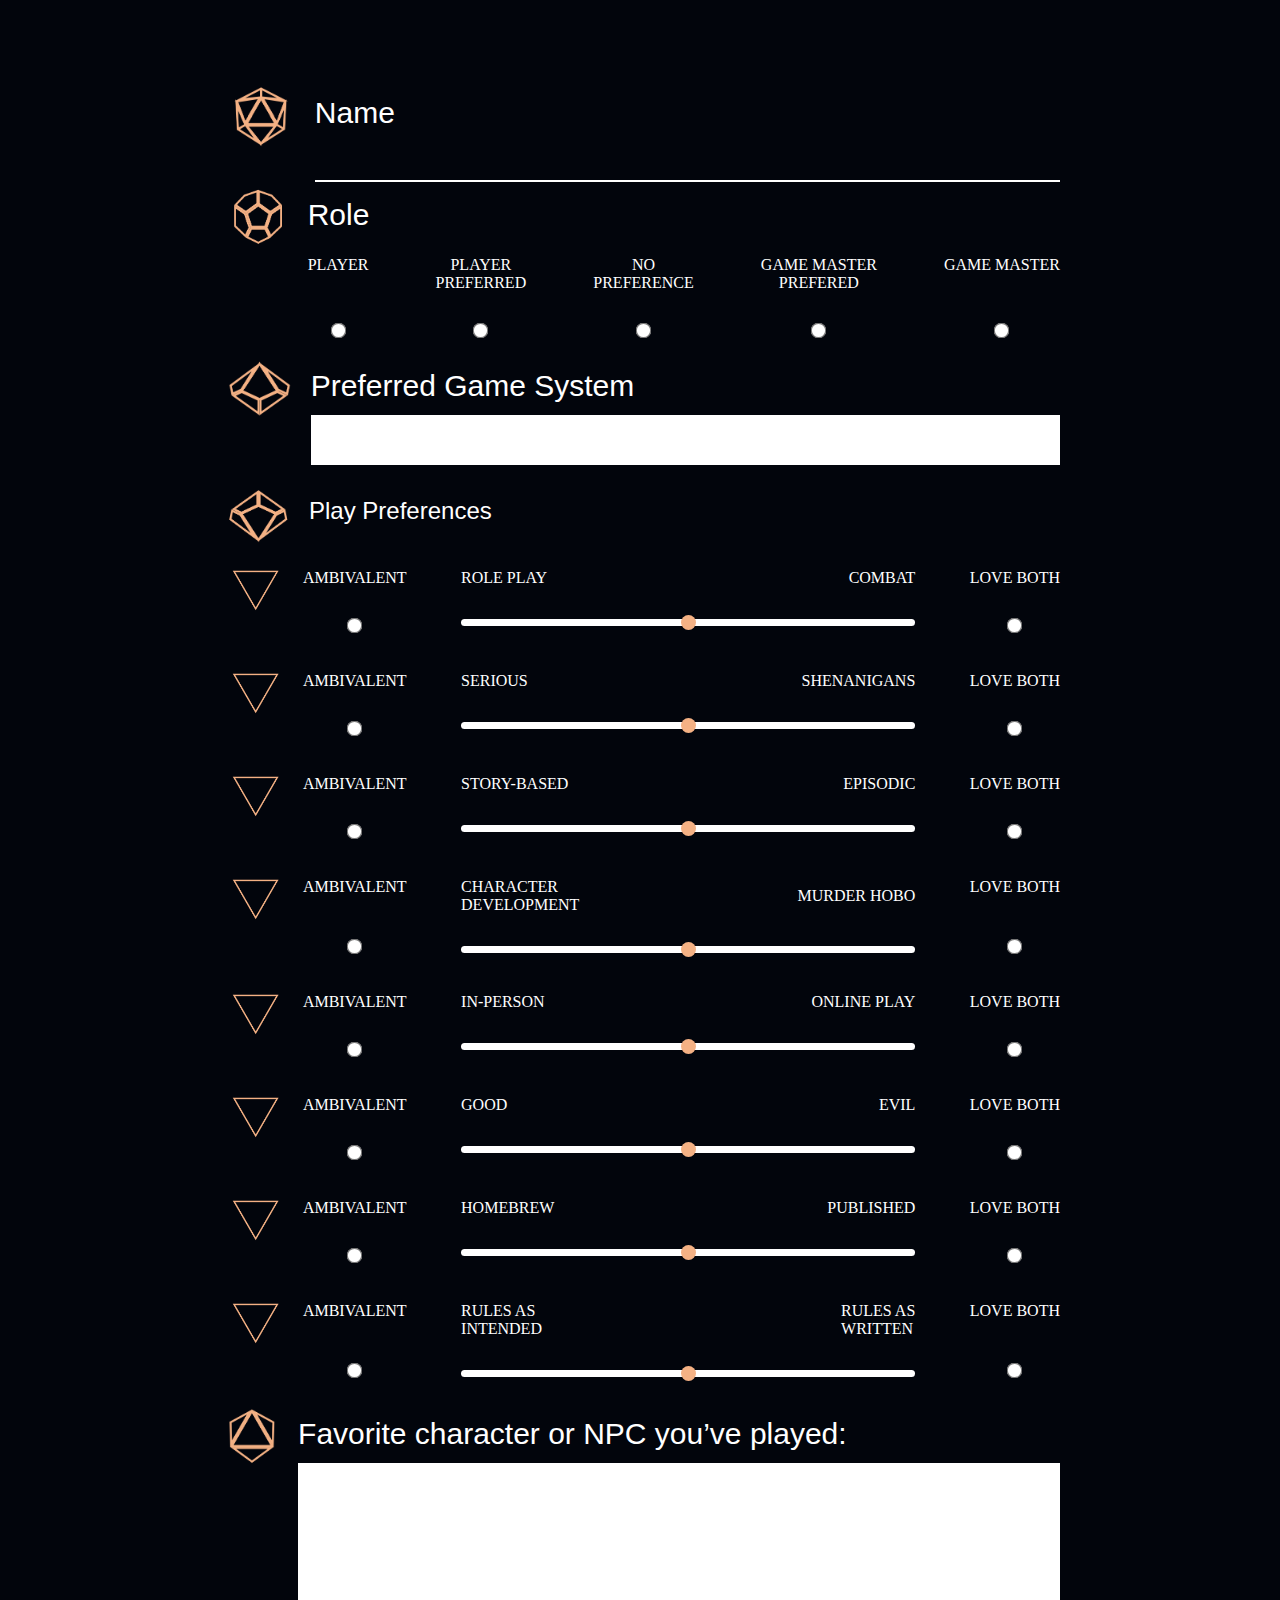
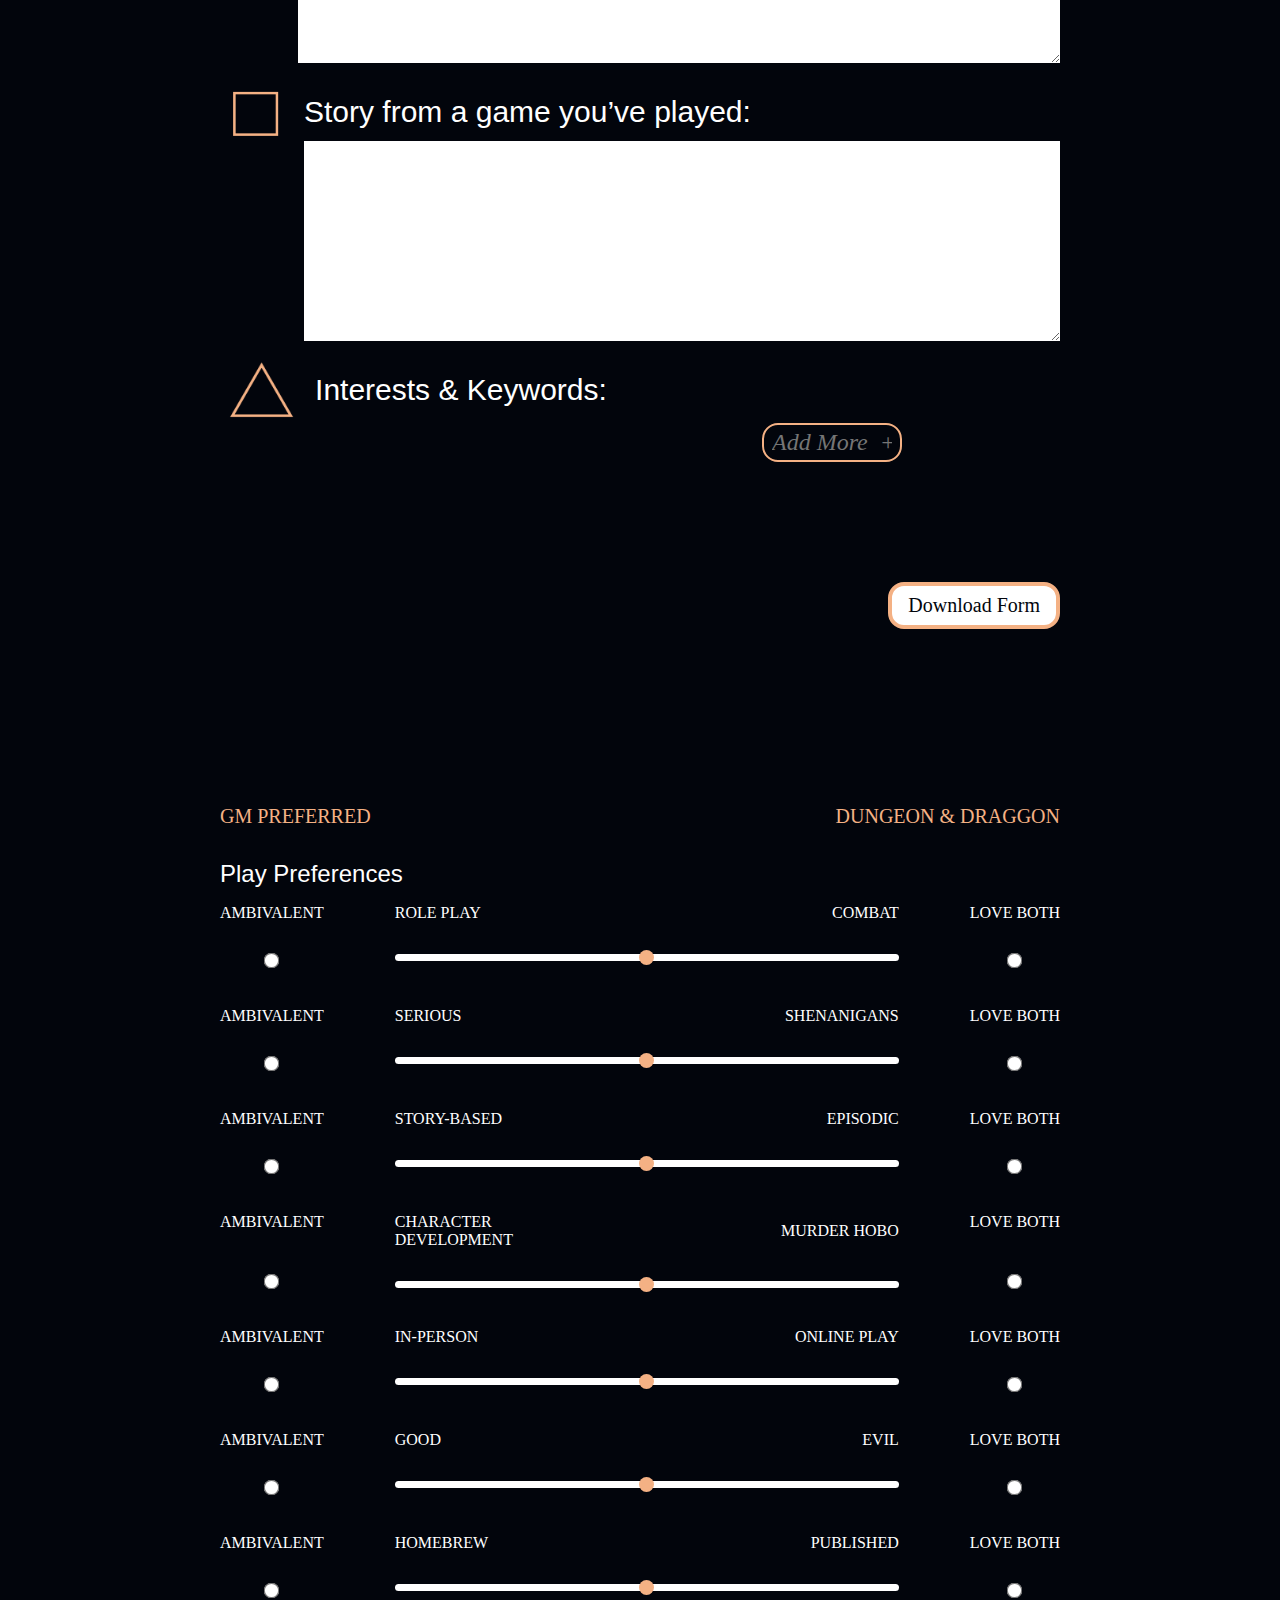
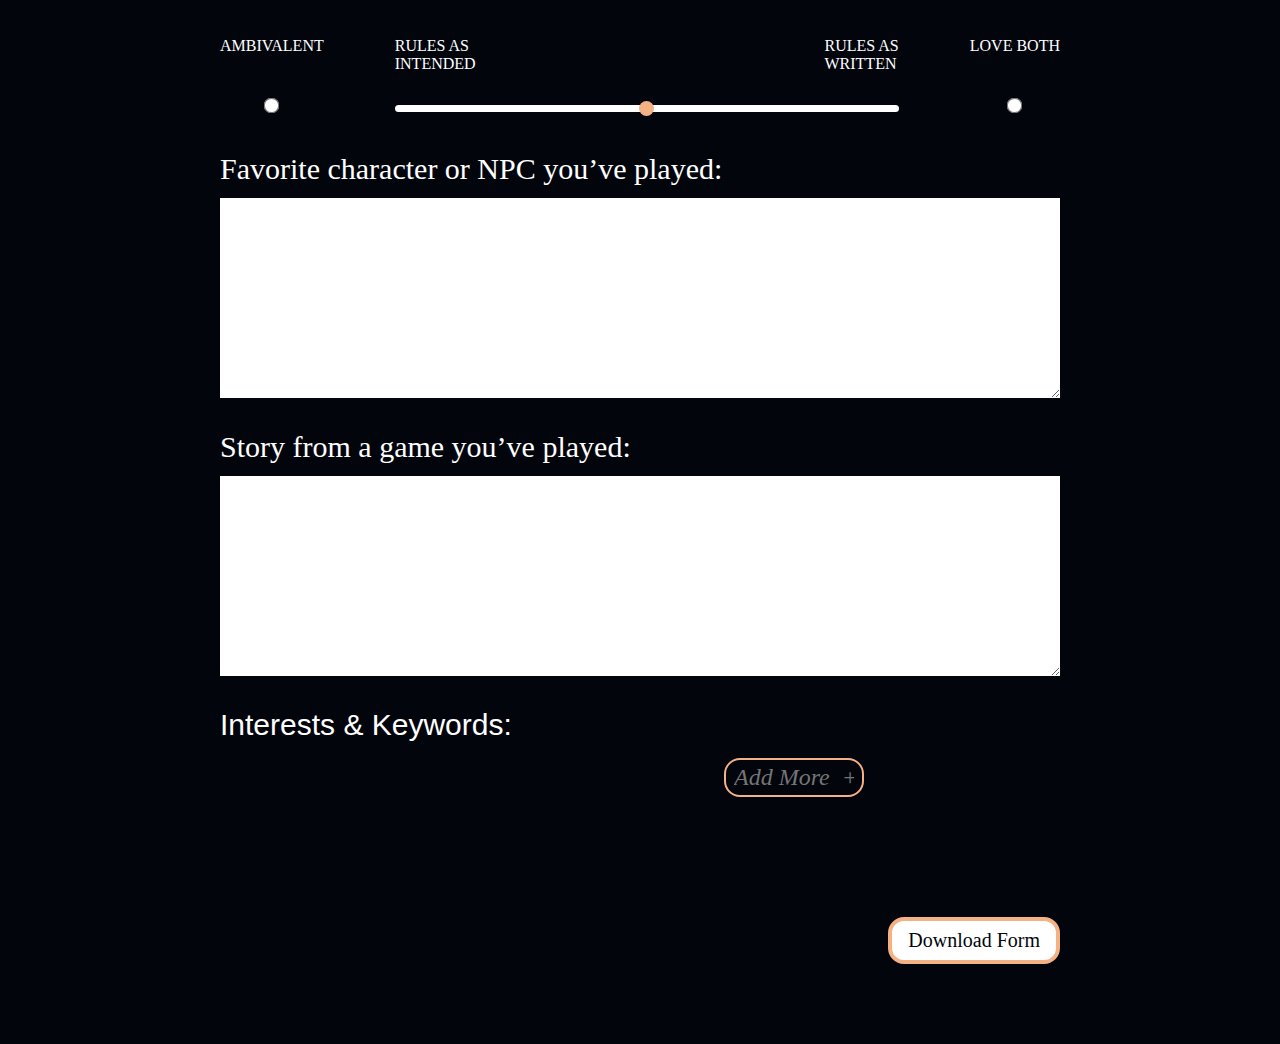
<file: charactersheet.html>
<!DOCTYPE html>
<html lang="en">
<head>
    <meta charset="UTF-8">
    <title>Title</title>
    <link rel="stylesheet" href="style-2.css">

</head>
<body>
<form action="" class="form">
    <div class="form-group">
        <img src="images/diamond-01.png" alt="" class="image-icon">
        <div class="text-input-group">
            <label for="name">Name</label>
            <input type="text" id="name" class="name-input">
        </div>
    </div>

    <div class="form-group">
        <img src="images/mask-01.png" alt="" class="image-icon">
        <div class="radio-input-group">
            <p class="role-para">Role</p>
            <div class="radio-buttons">
                <div>
                    <label for="player">Player</label>
                    <input type="radio" id="player" name="role" value="player">
                </div>
                <div>
                    <label for="player-preferred">Player <br> Preferred</label>
                    <input type="radio" id="player-preferred" name="role" value="player-preferred">
                </div>
                <div>
                    <label for="no-preference">No <br>Preference</label>
                    <input type="radio" id="no-preference" name="role" value="no-preference">
                </div>
                <div>
                    <label for="game-master-prefered">Game Master <br> Prefered</label>
                    <input type="radio" id="game-master-prefered" name="role" value="game-master-prefered">
                </div>
                <div>
                    <label for="game-master">Game Master</label>
                    <input type="radio" id="game-master" name="role" value="game-master">
                </div>
            </div>
        </div>
    </div>

    <div class="form-group game">
        <img src="images/diamond-03.png" alt="" class="image-icon">
        <div class="text-input-group-2">
            <label for="preferred-game-system">Preferred Game System</label>
            <input type="text" id="preferred-game-system" class="game-input">
        </div>
    </div>

    <div class="form-group game play-preferences">
        <img src="images/diamond-04.png" alt="" class="image-icon">
        <div class="text-input-group-2">
            <p class="preferences">Play Preferences</p>
        </div>
        <!--        <img src="images/dragon2.png" alt="" class="dragon-image-2">-->
    </div>

    <div class="form-group roleplay">
        <img src="images/triangle.png" alt="" class="image-icon">
        <div class="radio-input-group">
            <div class="radio-buttons">
                <div>
                    <label for="ambivalent1">Ambivalent</label>
                    <input type="radio" id="ambivalent1" name="roleplay-serious" value="ambivalent">
                </div>

                <div class="meter">
                    <label for="meter-1">
                        <span class="span-one">Role Play</span>
                        <span class="span-two">Combat</span>
                    </label>
                    <input type="range" min="1" max="7" id="meter-1" class="slider">
                </div>

                <div>
                    <label for="love-both1">Love Both</label>
                    <input type="radio" id="love-both1" name="roleplay-serious" value="love-both">
                </div>
            </div>
        </div>
    </div>
    <div class="form-group serious">
        <img src="images/triangle.png" alt="" class="image-icon">
        <div class="radio-input-group">
            <div class="radio-buttons">
                <div>
                    <label for="ambivalent2">Ambivalent</label>
                    <input type="radio" id="ambivalent2" name="serious-shenanigans" value="ambivalent">
                </div>

                <div class="meter">
                    <label for="meter-2">
                        <span class="span-one">Serious</span>
                        <span class="span-two">Shenanigans</span>
                    </label>
                    <input type="range" min="1" max="7" id="meter-2" class="slider">
                </div>

                <div>
                    <label for="love-both2">Love Both</label>
                    <input type="radio" id="love-both2" name="serious-shenanigans" value="love-both">
                </div>
            </div>
        </div>
    </div>
    <div class="form-group story-based story-based-container">
        <img src="images/triangle.png" alt="" class="image-icon">
        <div class="radio-input-group">
            <div class="radio-buttons">
                <div>
                    <label for="ambivalent3">Ambivalent</label>
                    <input type="radio" id="ambivalent3" name="storybased-episodic" value="ambivalent">
                </div>

                <div class="meter">
                    <label for="meter-3">
                        <span class="span-one">Story-Based</span>
                        <span class="span-two">Episodic</span>
                    </label>
                    <input type="range" min="1" max="7" id="meter-3" class="slider">
                </div>

                <div>
                    <label for="love-both3">Love Both</label>
                    <input type="radio" id="love-both3" name="storybased-episodic" value="love-both">
                </div>
            </div>
        </div>
        <!--        <img src="images/alchemy.png" alt="" class="alchemy">-->
    </div>
    <div class="form-group character">
        <img src="images/triangle.png" alt="" class="image-icon">
        <div class="radio-input-group">
            <div class="radio-buttons">
                <div>
                    <label for="ambivalent4">Ambivalent</label>
                    <input type="radio" id="ambivalent4" name="character-murder" value="ambivalent">
                </div>

                <div class="meter">
                    <label for="meter-4">
                        <span class="span-one">Character <br> Development</span>
                        <span class="span-two">Murder Hobo</span>
                    </label>
                    <input type="range" min="1" max="7" id="meter-4" class="slider">
                </div>

                <div>
                    <label for="love-both4">Love Both</label>
                    <input type="radio" id="love-both4" name="character-murder" value="love-both">
                </div>
            </div>
        </div>
    </div>

    <div class="form-group in-person">
        <img src="images/triangle.png" alt="" class="image-icon">
        <div class="radio-input-group">
            <div class="radio-buttons">
                <div>
                    <label for="ambivalent5">Ambivalent</label>
                    <input type="radio" id="ambivalent5" name="inperson-online" value="ambivalent">
                </div>

                <div class="meter">
                    <label for="meter-5">
                        <span class="span-one">In-Person</span>
                        <span class="span-two">Online Play</span>
                    </label>
                    <input type="range" min="1" max="7" id="meter-5" class="slider">
                </div>

                <div>
                    <label for="love-both5">Love Both</label>
                    <input type="radio" id="love-both5" name="inperson-online" value="love-both">
                </div>
            </div>
        </div>
    </div>
    <div class="form-group good">
        <img src="images/triangle.png" alt="" class="image-icon">
        <div class="radio-input-group">
            <div class="radio-buttons">
                <div>
                    <label for="ambivalent6">Ambivalent</label>
                    <input type="radio" id="ambivalent6" name="good-evil" value="ambivalent">
                </div>

                <div class="meter">
                    <label for="meter-6">
                        <span class="span-one">Good</span>
                        <span class="span-two">Evil</span>
                    </label>
                    <input type="range" min="1" max="7" id="meter-6" class="slider">
                </div>

                <div>
                    <label for="love-both6">Love Both</label>
                    <input type="radio" id="love-both6" name="good-evil" value="love-both">
                </div>
            </div>
        </div>
    </div>
    <div class="form-group homebrew">
        <img src="images/triangle.png" alt="" class="image-icon">
        <div class="radio-input-group">
            <div class="radio-buttons">
                <div>
                    <label for="ambivalent7">Ambivalent</label>
                    <input type="radio" id="ambivalent7" name="homebrew-published" value="ambivalent">
                </div>

                <div class="meter">
                    <label for="meter-7">
                        <span class="span-one">Homebrew</span>
                        <span class="span-two">Published</span>
                    </label>
                    <input type="range" min="1" max="7" id="meter-7" class="slider">
                </div>

                <div>
                    <label for="love-both7">Love Both</label>
                    <input type="radio" id="love-both7" name="homebrew-published" value="love-both">
                </div>
            </div>
        </div>
    </div>
    <div class="form-group rules">
        <img src="images/triangle.png" alt="" class="image-icon">
        <div class="radio-input-group">
            <div class="radio-buttons">
                <div>
                    <label for="ambivalent8">Ambivalent</label>
                    <input type="radio" id="ambivalent8" name="rule" value="ambivalent">
                </div>

                <div class="meter">
                    <label for="meter-8">
                        <span class="span-one">Rules as <br> Intended</span>
                        <span class="span-two">Rules as <br> Written</span>
                    </label>
                    <input type="range" min="1" max="7" id="meter-8" class="slider">
                </div>

                <div>
                    <label for="love-both8">Love Both</label>
                    <input type="radio" id="love-both8" name="rule" value="love-both">
                </div>
            </div>
        </div>
    </div>


    <div class="form-group npc fav-character">
        <img src="images/diamond-5.png" alt="" class="image-icon">
        <div class="textarea-group">
            <label for="npc">Favorite character or NPC you’ve played:</label>
            <textarea name="npc" id="npc" class="textarea"></textarea>
        </div>
        <!--        <img src="images/dragon1.png" alt="" class="dragon-image">-->
    </div>
    <div class="form-group npc">
        <img src="images/square.png" alt="" class="image-icon">
        <div class="textarea-group">
            <label for="story">Story from a game you’ve played:</label>
            <textarea name="story" id="story" class="textarea"></textarea>
        </div>
    </div>

    <div class="form-group npc">
        <img src="images/triangle-2.png" alt="" class="image-icon">
        <div class="textarea-group">
            <label for="story">Interests & Keywords:</label>
            <div class="bottom-container">
                <div class="body">

                </div>
                <div class="add-more-block"><input type="text" id="input" class="add-more-input" placeholder="Add More  +">
                    <!--                    <button class="display-none" id="btn">Submit</button>-->
                </div>

            </div>
        </div>
    </div>
    <div class="form-group npc download-div">
        <!--        <button id="btn" class="download-btn"><span>Download Form</span> <span class="arrow">&darr;</span></button>-->
        <span id="btn" class="download-btn">Download Form</span>
    </div>
    <!--    <button id="btn" class="download-btn">Download Form</button>-->



</form>

<div class="container">
    <div>
        <div class="text-input-group">
<!--            <label for="name">Name</label>-->
<!--            <input type="text" id="name" class="name-input">-->
            <p id="name-para">Caleb Hager</p>
        </div>
        <div class="text-input-group-flex">
            <p id="role-para">GM Preferred</p>
            <p id="game-para">Dungeon & Draggon</p>
        </div>
    </div>

  <!--  <div class="form-group">
        <div class="radio-input-group">
            <p class="role-para">Role</p>
            <div class="radio-buttons">
                <div>
                    <label for="player">Player</label>
                    <input type="radio" id="player" name="role" value="player">
                </div>
                <div>
                    <label for="player-preferred">Player <br> Preferred</label>
                    <input type="radio" id="player-preferred" name="role" value="player-preferred">
                </div>
                <div>
                    <label for="no-preference">No <br>Preference</label>
                    <input type="radio" id="no-preference" name="role" value="no-preference">
                </div>
                <div>
                    <label for="game-master-prefered">Game Master <br> Prefered</label>
                    <input type="radio" id="game-master-prefered" name="role" value="game-master-prefered">
                </div>
                <div>
                    <label for="game-master">Game Master</label>
                    <input type="radio" id="game-master" name="role" value="game-master">
                </div>
            </div>
        </div>
    </div>-->

   <!-- <div class="form-group game">
        <div class="text-input-group-2">
            <label for="preferred-game-system">Preferred Game System</label>
            <input type="text" id="preferred-game-system" class="game-input">
        </div>
    </div>-->

    <div class="form-group game play-preferences">
        <div class="text-input-group-2">
            <p class="preferences">Play Preferences</p>
        </div>
    </div>

    <div class="form-group roleplay">
        <div class="radio-input-group">
            <div class="radio-buttons">
                <div>
                    <label for="ambivalent1">Ambivalent</label>
                    <input type="radio" id="ambivalent1b" name="roleplay-serious-b" value="ambivalent">
                </div>

                <div class="meter">
                    <label for="meter-1">
                        <span class="span-one">Role Play</span>
                        <span class="span-two">Combat</span>
                    </label>
                    <input type="range" min="1" max="7" id="meter-1b" class="slider">
                </div>

                <div>
                    <label for="love-both1">Love Both</label>
                    <input type="radio" id="love-both1b" name="roleplay-serious-b" value="love-both">
                </div>
            </div>
        </div>
    </div>
    <div class="form-group serious">
        <div class="radio-input-group">
            <div class="radio-buttons">
                <div>
                    <label for="ambivalent2">Ambivalent</label>
                    <input type="radio" id="ambivalent2b" name="serious-shenanigans-b" value="ambivalent">
                </div>

                <div class="meter">
                    <label for="meter-2">
                        <span class="span-one">Serious</span>
                        <span class="span-two">Shenanigans</span>
                    </label>
                    <input type="range" min="1" max="7" id="meter-2b" class="slider">
                </div>

                <div>
                    <label for="love-both2">Love Both</label>
                    <input type="radio" id="love-both2b" name="serious-shenanigans-b" value="love-both">
                </div>
            </div>
        </div>
    </div>
    <div class="form-group story-based story-based-container">
        <div class="radio-input-group">
            <div class="radio-buttons">
                <div>
                    <label for="ambivalent3">Ambivalent</label>
                    <input type="radio" id="ambivalent3b" name="storybased-episodic-b" value="ambivalent">
                </div>
                <div class="meter">
                    <label for="meter-3">
                        <span class="span-one">Story-Based</span>
                        <span class="span-two">Episodic</span>
                    </label>
                    <input type="range" min="1" max="7" id="meter-3b" class="slider">
                </div>

                <div>
                    <label for="love-both3">Love Both</label>
                    <input type="radio" id="love-both3b" name="storybased-episodic-b" value="love-both">
                </div>
            </div>
        </div>
    </div>
    <div class="form-group character">
        <div class="radio-input-group">
            <div class="radio-buttons">
                <div>
                    <label for="ambivalent4">Ambivalent</label>
                    <input type="radio" id="ambivalent4b" name="character-murder-b" value="ambivalent">
                </div>

                <div class="meter">
                    <label for="meter-4b">
                        <span class="span-one">Character <br> Development</span>
                        <span class="span-two">Murder Hobo</span>
                    </label>
                    <input type="range" min="1" max="7" id="meter-4b" class="slider">
                </div>

                <div>
                    <label for="love-both4">Love Both</label>
                    <input type="radio" id="love-both4b" name="character-murder-b" value="love-both">
                </div>
            </div>
        </div>
    </div>
    <div class="form-group in-person">
        <div class="radio-input-group">
            <div class="radio-buttons">
                <div>
                    <label for="ambivalent5b">Ambivalent</label>
                    <input type="radio" id="ambivalent5b" name="inperson-online-b" value="ambivalent">
                </div>

                <div class="meter">
                    <label for="meter-5b">
                        <span class="span-one">In-Person</span>
                        <span class="span-two">Online Play</span>
                    </label>
                    <input type="range" min="1" max="7" id="meter-5b" class="slider">
                </div>

                <div>
                    <label for="love-both5b">Love Both</label>
                    <input type="radio" id="love-both5b" name="inperson-online-b" value="love-both">
                </div>
            </div>
        </div>
    </div>
    <div class="form-group good">
        <div class="radio-input-group">
            <div class="radio-buttons">
                <div>
                    <label for="ambivalent6b">Ambivalent</label>
                    <input type="radio" id="ambivalent6b" name="good-evil-b" value="ambivalent">
                </div>

                <div class="meter">
                    <label for="meter-6b">
                        <span class="span-one">Good</span>
                        <span class="span-two">Evil</span>
                    </label>
                    <input type="range" min="1" max="7" id="meter-6b" class="slider">
                </div>

                <div>
                    <label for="love-both6">Love Both</label>
                    <input type="radio" id="love-both6b" name="good-evil-b" value="love-both">
                </div>
            </div>
        </div>
    </div>
    <div class="form-group homebrew">
        <div class="radio-input-group">
            <div class="radio-buttons">
                <div>
                    <label for="ambivalent7b">Ambivalent</label>
                    <input type="radio" id="ambivalent7b" name="homebrew-published-b" value="ambivalent">
                </div>

                <div class="meter">
                    <label for="meter-7b">
                        <span class="span-one">Homebrew</span>
                        <span class="span-two">Published</span>
                    </label>
                    <input type="range" min="1" max="7" id="meter-7b" class="slider">
                </div>

                <div>
                    <label for="love-both7">Love Both</label>
                    <input type="radio" id="love-both7b" name="homebrew-published-b" value="love-both">
                </div>
            </div>
        </div>
    </div>
    <div class="form-group rules">
        <div class="radio-input-group">
            <div class="radio-buttons">
                <div>
                    <label for="ambivalent8b">Ambivalent</label>
                    <input type="radio" id="ambivalent8b" name="rule-b" value="ambivalent">
                </div>

                <div class="meter">
                    <label for="meter-8b">
                        <span class="span-one">Rules as <br> Intended</span>
                        <span class="span-two">Rules as <br> Written</span>
                    </label>
                    <input type="range" min="1" max="7" id="meter-8b" class="slider">
                </div>

                <div>
                    <label for="love-both8b">Love Both</label>
                    <input type="radio" id="love-both8b" name="rule-b" value="love-both">
                </div>
            </div>
        </div>
    </div>


    <div class="form-group npc fav-character">
        <div class="textarea-group">
            <label for="npcb">Favorite character or NPC you’ve played:</label>
            <textarea name="npc" id="npcb" class="textarea"></textarea>
        </div>
<!--        <img src="images/dragon1.png" alt="" class="dragon-image">-->
    </div>
    <div class="form-group npc">
        <div class="textarea-group">
            <label for="storyb">Story from a game you’ve played:</label>
            <textarea name="story" id="storyb" class="textarea"></textarea>
        </div>
    </div>

    <div class="form-group npc">
        <div class="textarea-group">
            <label for="story">Interests & Keywords:</label>
            <div class="bottom-container">
                <div class="body">

                </div>
                <div class="add-more-block"><input type="text" id="input-b" class="add-more-input" placeholder="Add More  +">
                    <!--                    <button class="display-none" id="btn">Submit</button>-->
                </div>

            </div>
        </div>
    </div>
    <div class="form-group npc download-div">
        <span id="btn-b" class="download-btn">Download Form</span>
    </div>

</div>

<script src="newpage.js"></script>
</body>
</html>
</file>
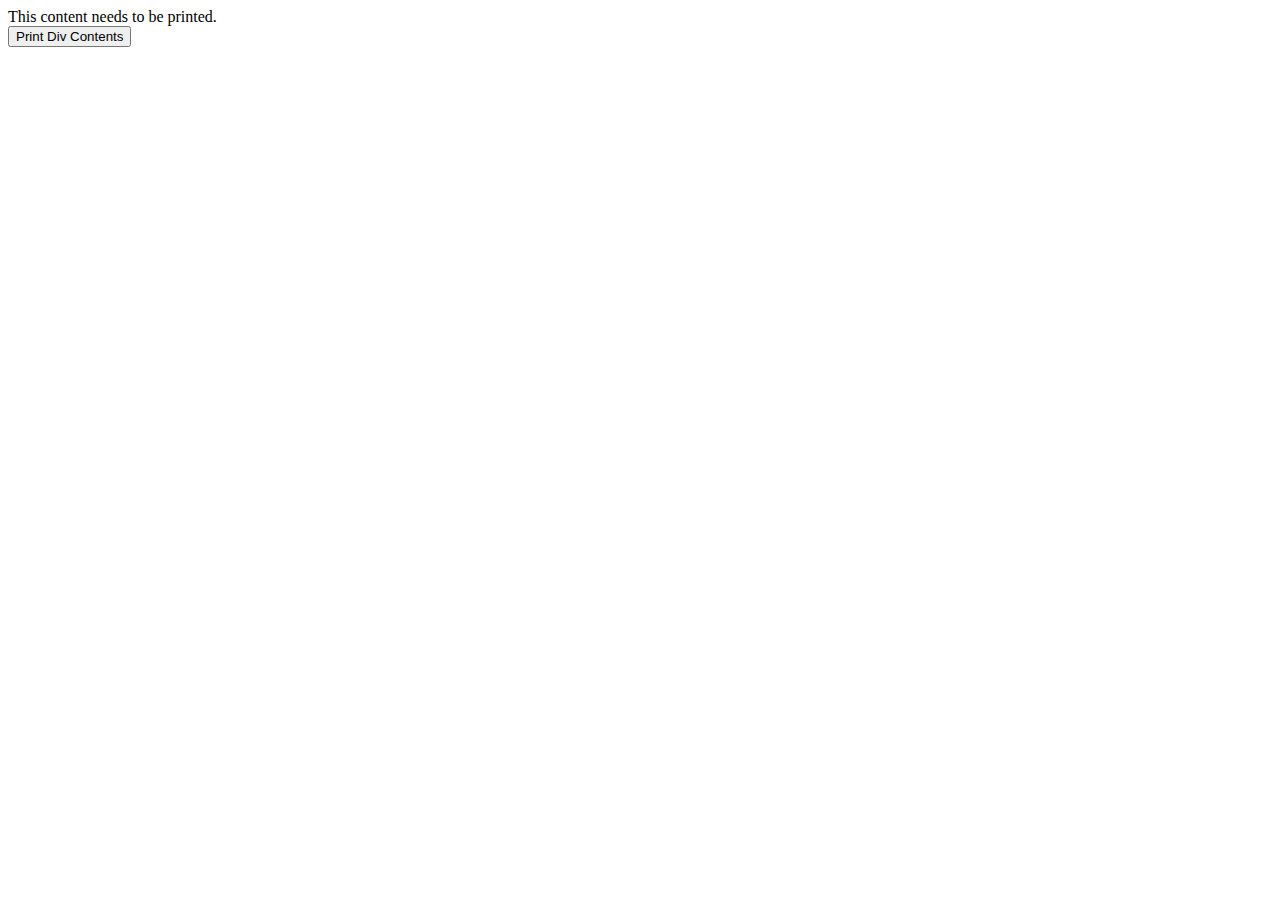
<file: print.html>
<html>
<head>
  <title></title>
  <script type="text/javascript" src="http://ajax.googleapis.com/ajax/libs/jquery/1.8.3/jquery.min.js"></script>
  <script type="text/javascript">
    $("#btnPrint").live("click", function () {
      var divContents = $("#dvContainer").html();
      var printWindow = window.open('', '', 'height=400,width=800');
      printWindow.document.write('<html><head><title>DIV Contents</title>');
      printWindow.document.write('</head><body >');
      printWindow.document.write(divContents);
      printWindow.document.write('</body></html>');
      printWindow.document.close();
      printWindow.print();
    });
  </script>
</head>
<body>
<form id="form1">
  <div id="dvContainer">
    This content needs to be printed.
  </div>
  <input type="button" value="Print Div Contents" id="btnPrint" />
</form>
</body>
</html>
</file>
<file: style-2.css>
@charset "UTF-8";

* {
    margin: 0;
    padding: 0;
    box-sizing: border-box;
}

html, body {
    max-width: 100%;
    overflow-x: hidden;
}

body {
    background-color: #02050c;
    color: #fff;
    font-size: 30px;
    margin: 0;
    padding: 0;
    /*padding: 40px;*/
}

.header {
    /*display: none;*/
    /*color: #f4b184;*/
    max-width: 1100px;
    margin: 0 auto;
    /*padding:0 80px;*/

}

.hero-image {
    display: block;
    width: 100%;
}

.add-more-container {
    background-color: #02050c;
    /*max-width: 1200px;*/
    max-width: 1000px;
    margin: 0 auto;
    padding: 80px;

}

.form {
    /*background-color: #02050c;*/
    /*max-width: 1200px;*/
    max-width: 1000px;
    margin: 0 auto;
    padding: 80px;
}

.container {
    max-width: 1000px;
    margin: 0 auto;
    padding: 80px;
}

.form-group {
    display: flex;
    gap: 12px;
    /*margin-bottom: 40px;*/
}



.image-icon {
    /*height: 64px;*/
    height: 72px;
}

.form-group div {
  /*  width: 100%;
    padding-top: 16px;*/
}

.text-input-group {
    width: 100%;
    padding-top: 16px;
}

.text-input-group-flex {
    display: flex;
    justify-content: space-between;
    color: #f4b184;
    text-transform: uppercase;
    font-size: 20px;
}

#name-para {
    font-family: sans-serif;
    font-size: 30px;
    font-weight: bold;
}
#role-para {

}
#game-para {

}

label[for="name"] {
    display: block;
    font-family: sans-serif;
}

.name-input {
    display: block;
    /*width: 50%;*/
    width: 100%;
    padding: 8px 4px;
    border: 0;
    outline: 0;
    border-bottom: 2px solid #fff;
    background-color: #02050c;
    color: inherit;
    font-size: inherit;
    font-family: inherit;
}



.text-input-group-2 {
    width: 100%;
    padding-top: 16px;
    /*margin-top: 16px;*/
}

.game {
    margin-top: 16px;
}

.game-input {
    display: block;
    /*width: 50%;*/
    width: 100%;
    padding: 8px 8px;
    margin-top: 12px;
    border: 0;
    outline: 0;
    /*border-bottom: 2px solid #fff;*/
    /*background-color: #02050c;*/
    /*color: inherit;*/
    font-size: inherit;
    font-family: inherit;
}

.role-para {
    margin: 0;
    margin-bottom: 24px;
    font-family: sans-serif;
}

.preferences {
    margin: 0;
    font-family: sans-serif;
    font-size: 24px;
}

label[for="preferred-game-system"] {
    font-family: sans-serif;
}
label[for="npc"] {
    font-family: sans-serif;
}
label[for="story"] {
    font-family: sans-serif;
}

.radio-buttons {
    display: flex;
    /*font-size: 20px;*/
    /*font-size: 18px;*/
    font-size: 16px;
    /*gap: 12px;*/
    /*gap: 32px;*/
    justify-content: space-between;
    /*align-items: center;*/
    /*text-align: center;*/
    text-transform: uppercase;
}

.radio-buttons div {
    display: flex;
    flex-direction: column;
    gap: 32px;
    /*justify-content: space-between;*/
    align-items: center;
    text-align: center;
}

.radio-input-group {
    width: 100%;
    padding-top: 16px;
}


input[type=radio] {
    /*width: 100%;*/
    /*height: 24px;*/
    display: block;
    box-shadow: none !important;
    transform: scale(1.2);
    accent-color: #f4b184;
    margin-top: auto;
}

.meter label {
    display: flex;
    justify-content: space-between;
    align-items: center;
    width: 100%;
    text-align: left;
}

.span-one {

}

.span-two {
    margin-left: auto;
}

.meter {
    /*flex-basis: 50%;*/
    flex-basis: 60%;
}

input[type="range"] {
  /*  width: 100%;

    accent-color: #f4b184;

    appearance: none;
    border-radius: 10px;

   height: 10px;
    cursor: pointer;*/

}

.slider {
    -webkit-appearance: none;
    width: 100%;
    height: 7px;
    border-radius: 10px;
    background-color: #fff;
    outline: none;
    /*opacity: 0.7;*/
    -webkit-transition: .2s;
    transition: opacity .2s;
}


.slider::-webkit-slider-thumb {
    -webkit-appearance: none;
    appearance: none;
    width: 15px;
    height: 15px;
    border-radius: 50%;
    background: #f4b184;
    cursor: pointer;
}

.slider::-moz-range-thumb {
    width: 15px;
    height: 15px;
    border-radius: 50%;
    background: #f4b184;
    cursor: pointer;
}

.roleplay {
    /*margin-bottom: 80px;*/
    margin-bottom: 24px;
}

.serious {
    /*margin-bottom: 80px;*/
    margin-bottom: 24px;
}

.story-based {
    /*margin-bottom: 80px;*/
    margin-bottom: 24px;
}
.character {
    /*margin-bottom: 80px;*/
    margin-bottom: 24px;
}
.in-person {
    /*margin-bottom: 80px;*/
    margin-bottom: 24px;
}
.good {
    /*margin-bottom: 80px;*/
    margin-bottom: 24px;
}
.homebrew {
    /*margin-bottom: 80px;*/
    margin-bottom: 24px;
}
.rules {
    /*margin-bottom: 80px;*/
    margin-bottom: 24px;
}



.textarea-group {
    width: 100%;
    padding-top: 16px;
    /*margin-top: 16px;*/
}

.npc {
    margin-top: 16px;
}

.textarea {
    display: block;
    /*width: 50%;*/
    width: 100%;
    height: 200px;
    padding: 8px 8px;
    margin-top: 12px;
    border: 0;
    outline: 0;
    /*border-bottom: 2px solid #fff;*/
    /*background-color: #02050c;*/
    /*color: inherit;*/
    font-size: inherit;
    font-family: inherit;
}

.span-add-more {
    padding: 16px;
}

.ion-icon {
    color: darkred;
}

.delete {
    /*color: red;*/
    /*font-weight: bold;*/
    /*display: flex;*/
    transition: all .3s;
    text-transform: uppercase;
    font-size: 24px;
}

.para-flex {
    /*display: flex;*/
    display: inline-block;
    padding-right: 24px;
    margin-bottom: 16px;
    padding-top: 0;
    line-height: 1;
    margin-top: 0;
    transition: all .3s;
}

div {
    /*display: flex;*/
}

/*.delete:hover::after {*/
.delete::after {
    /*content: "X";*/
    content: "⮾";
    color: #f4b184;
    cursor: pointer;
    font-size: 20px;
    vertical-align: super;
    font-weight: bold;
}

.delete:hover::before {
   /* content: "X";
    color: green;
    color: transparent;
    cursor: pointer;
    font-size: 12px;
    vertical-align: super;
    font-weight: bold;*/
}

.add-more-input {
    /*display: block;*/
    width: 140px;
    padding: 4px 8px;
    border: 0;
    outline: 0;
    border: 2px solid #f4b184;
    border-radius: 16px;
    /*border-bottom: 2px solid #fff;*/
    background-color: #02050c;
    /*background-image: url("images/add-more.png");*/

    background-repeat: no-repeat;
    color: inherit;
    /*font-size: inherit;*/
    font-size: 24px;
    font-family: inherit;
    font-style: italic;
    /*font-style: oblique;*/
}

.add-more-input:active {
    /*background: none;*/
}

.add-more-input::placeholder{
  /*  content: "XX";
    font-size: 18px;
    color: red;*/
    /*color: #fff;*/
}

.display-none {
    display: none;
}

.bottom-container {
    display: flex;
    align-items: flex-start;
    margin-top: 16px;
}

.body {
    flex-basis: 60%;
}

.add-more-block {
    flex-basis: 40%;
}

.wrapper {
    height: 200px;
    background-image: url("images/particles.png");
    background-position: center;
    background-size: cover;
}

.wrapper img {

}

.fav-character {
    position: relative;
}

.dragon-image {
    position: absolute;
    top: -50%;
    right: -90%;
    display: block;
    opacity: 70%;
}

.play-preferences {
    /*background: url("images/dragon2.png");*/
    position: relative;
}

.dragon-image-2 {
    position: absolute;
    top: -300px;
    right: -99.9%;
    display: block;
    opacity: 70%;
}

.story-based-container {
    position: relative;
}

.alchemy {
    position: absolute;
    display: block;
    top: 0;
    left: -78%;
    z-index: -1;
    opacity: 30%;
}

.download-btn {
    border-radius: 16px;
    border: 0;
    /*background: #f4b184;*/
    /*background: #02050c;*/
    color: #02050c;
    background: #fff;
    padding: 8px 16px;
    cursor: pointer;
    border: 4px solid #f4b184;
    font-size: 20px;

  /*  display: flex;
    align-items: center;*/
    transition: all .3s;
}

.download-btn:hover {
    background: #02050c;
    color: #fff;
}

.arrow {
   /* margin-top: -4px;
    display: inline-block;*/
}

.download-div {
    /*margin-top: 60px;*/
    margin-top: 120px;
    justify-content: flex-end;
}
</file>
